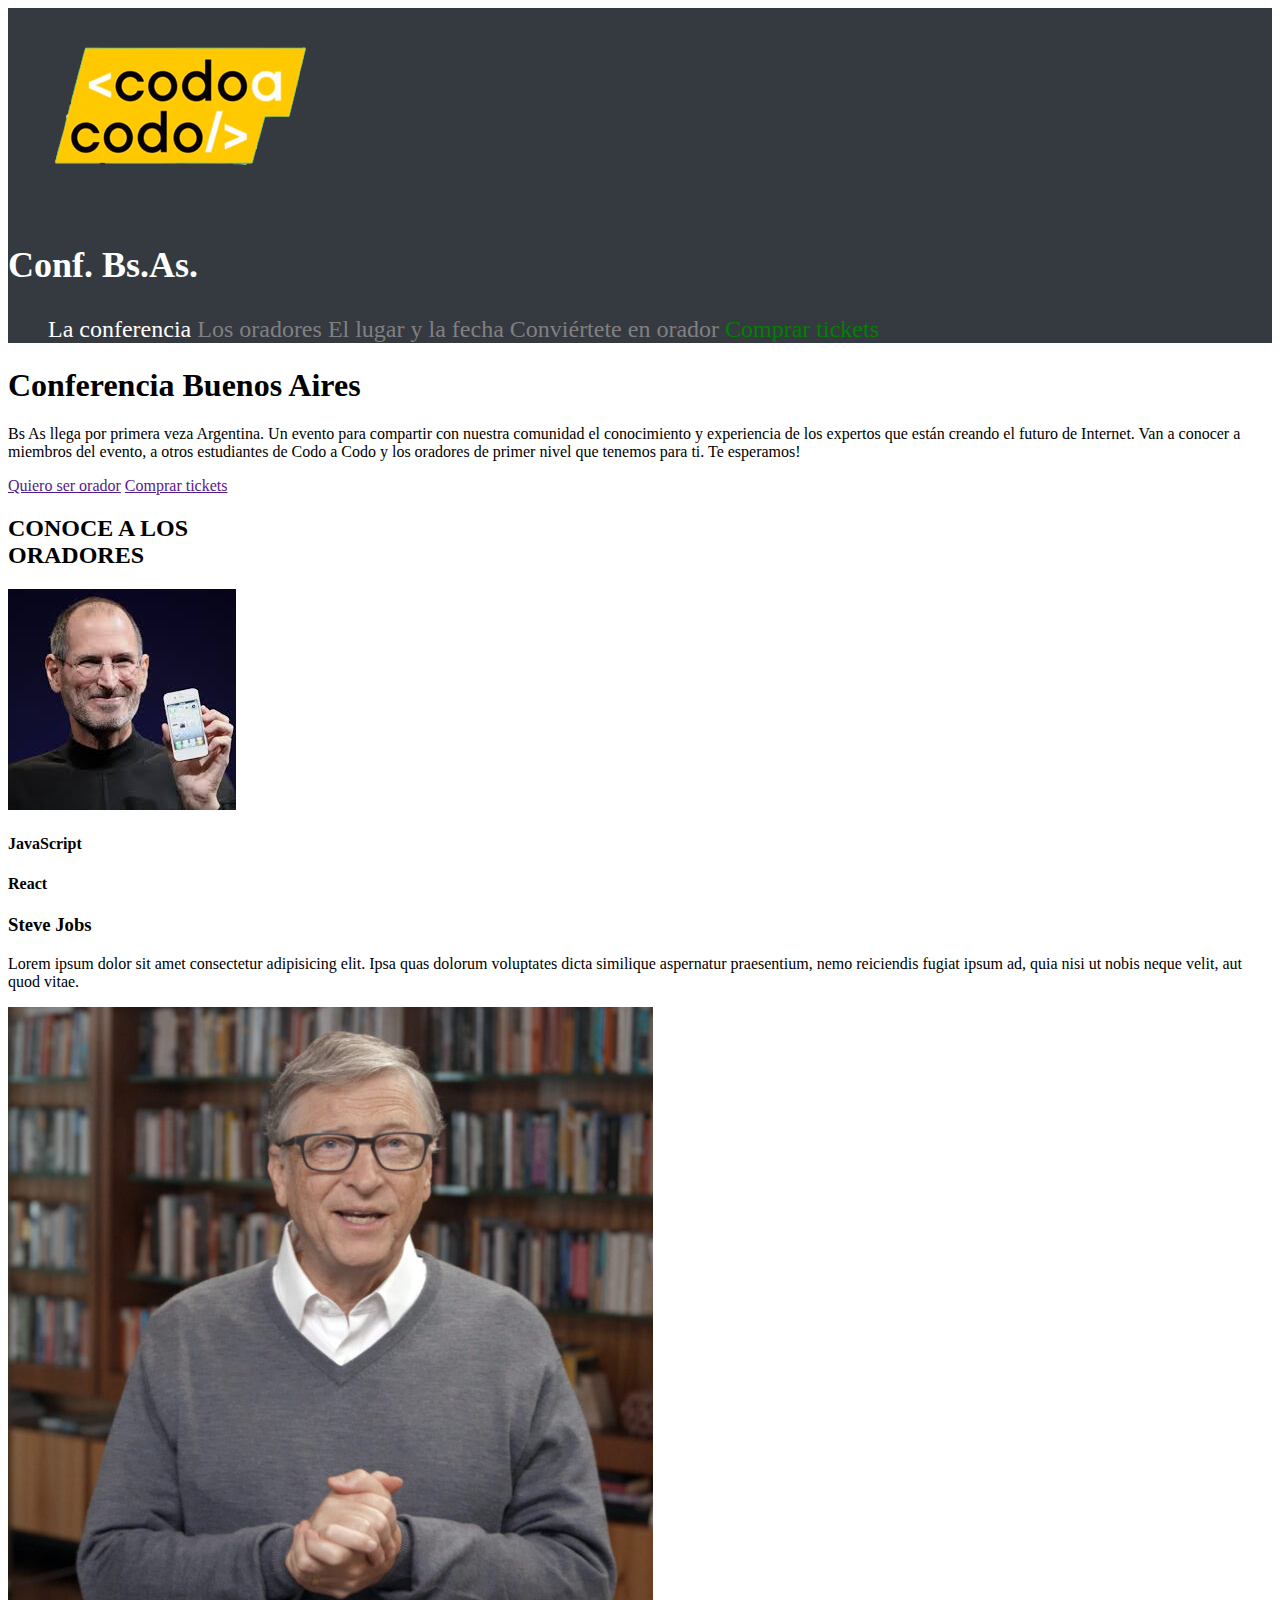
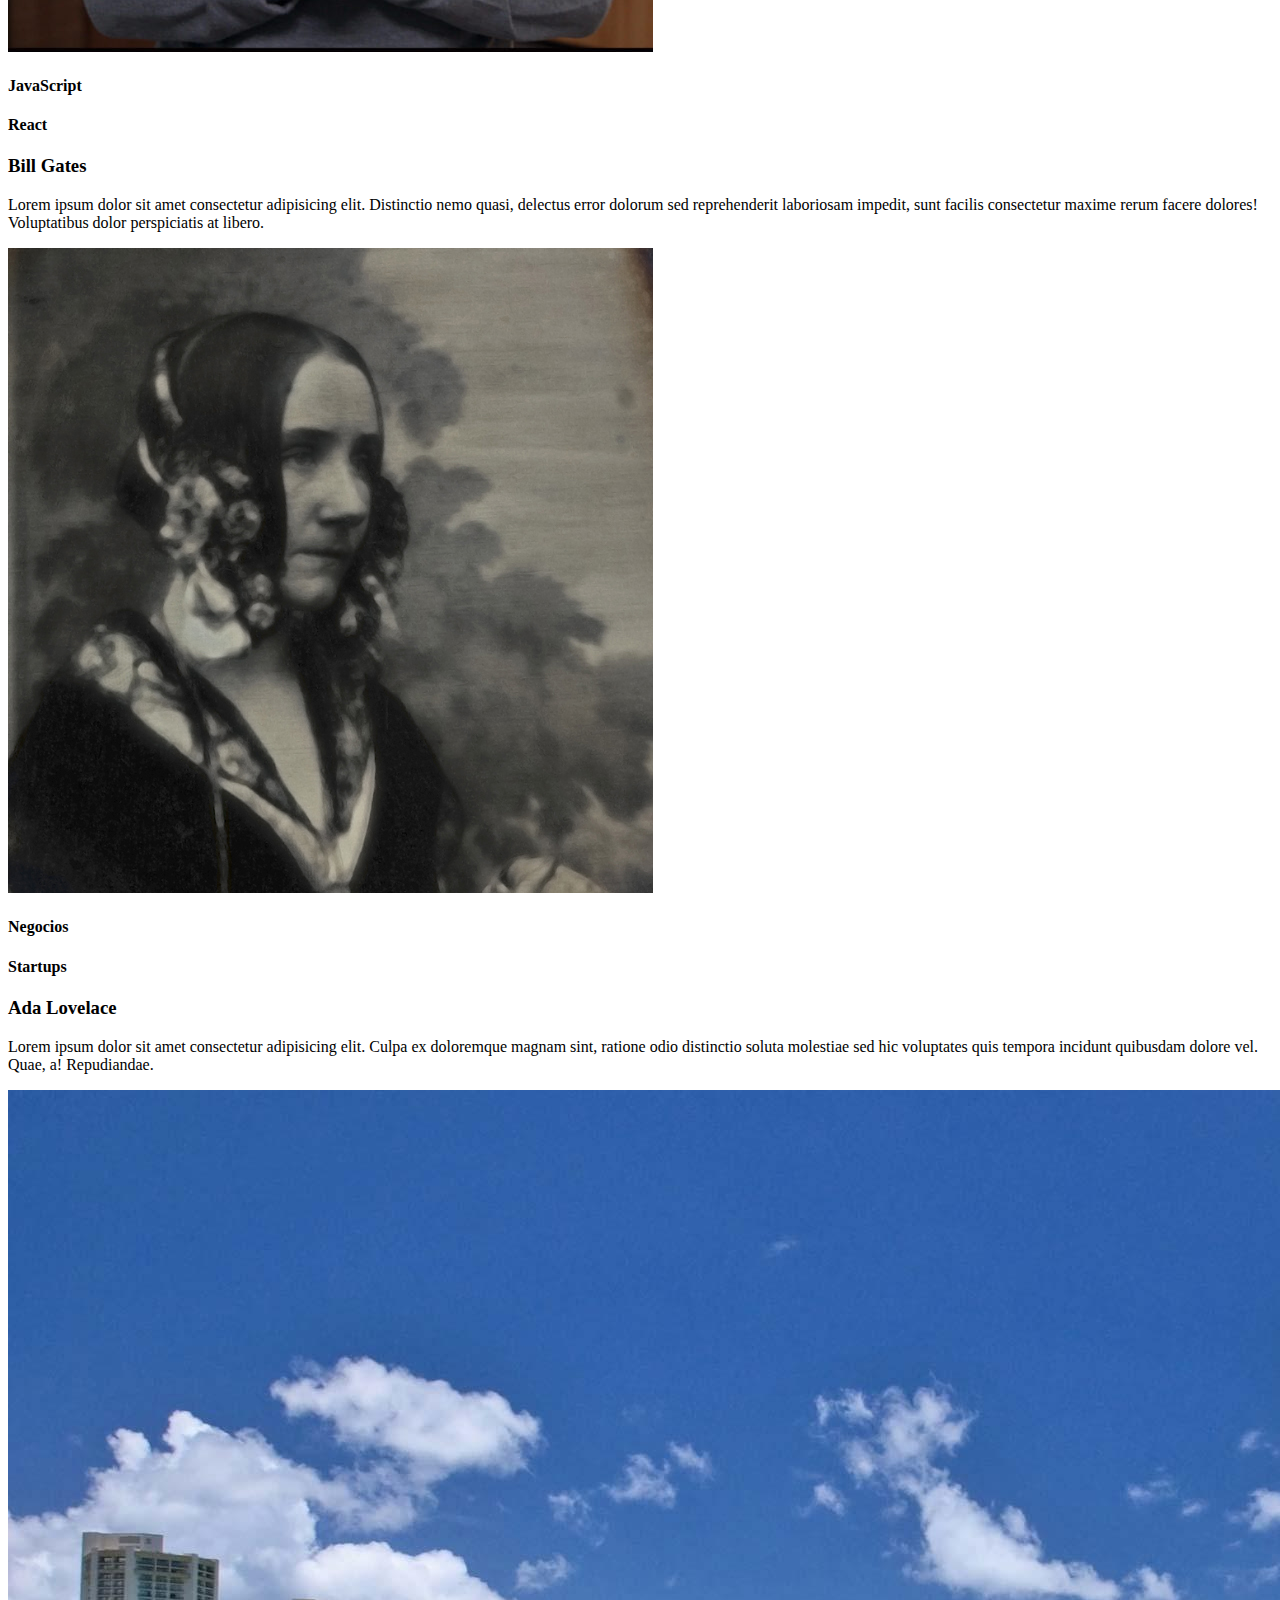
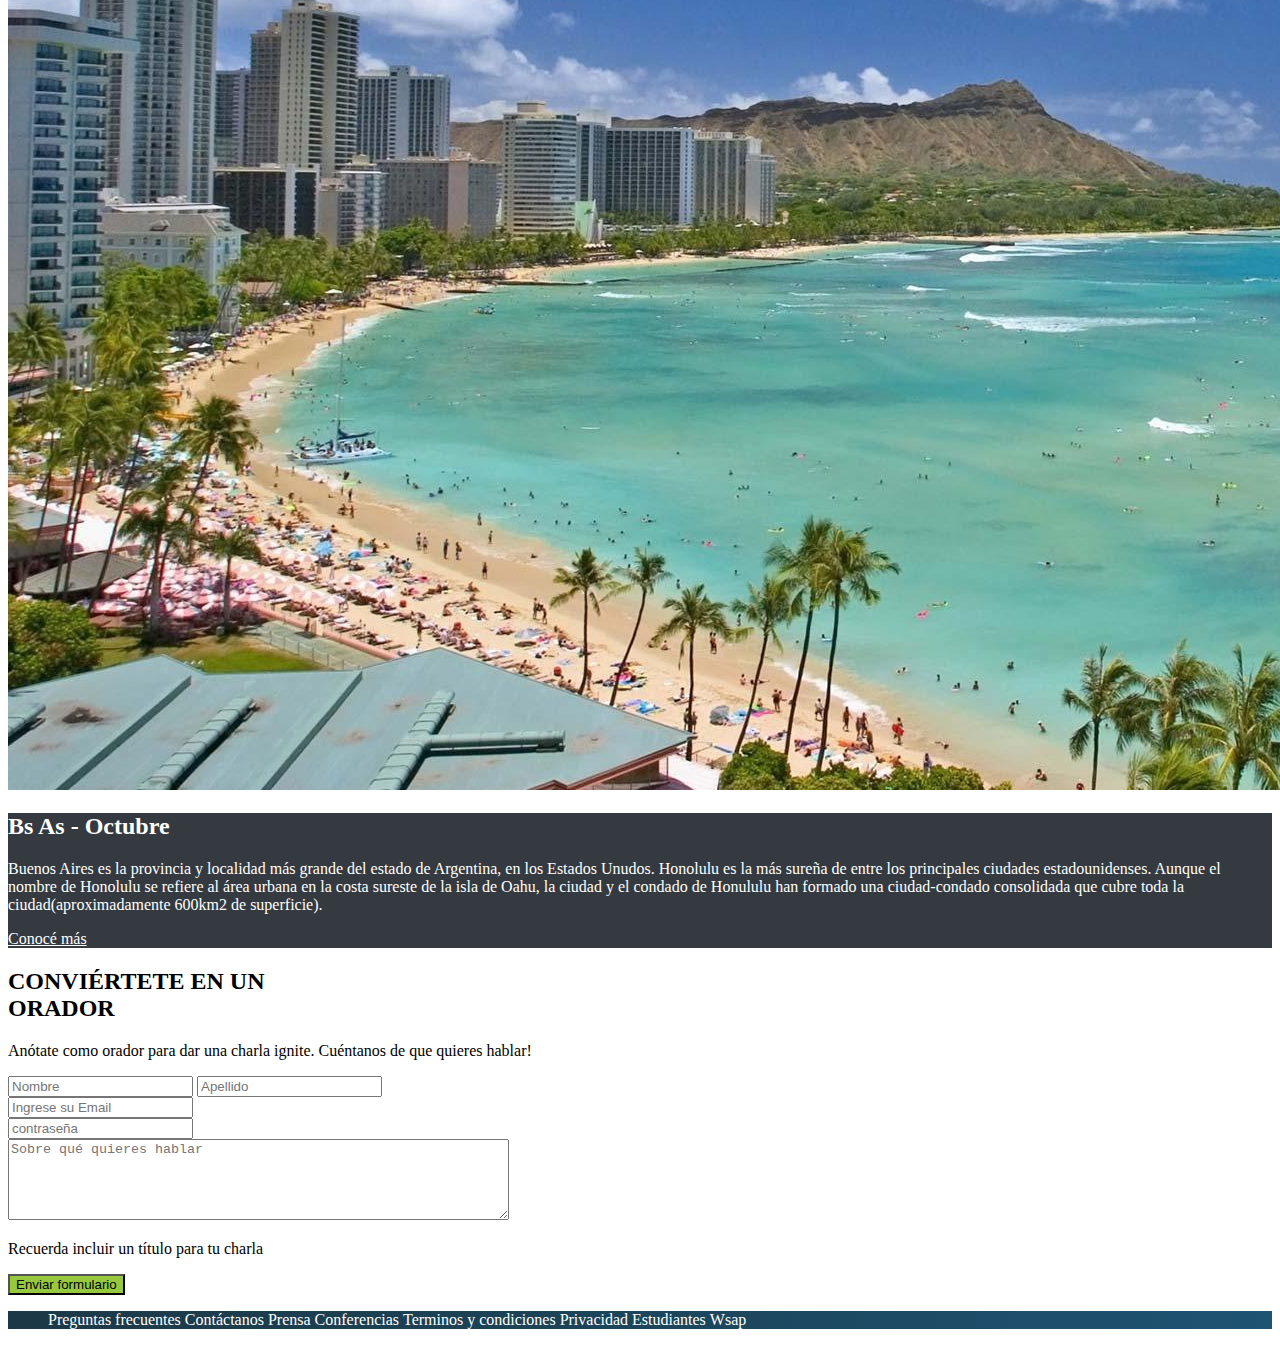
<file: index.html>
<!DOCTYPE html>
<html lang="es">
<head>
    <meta charset="UTF-8">
    <meta name="viewport" content="width=device-width, initial-scale=1.0">
    <title>Proyecto Integrador front | Melanie Escobar</title>
    <!--link icono-->
    <link rel="shortcut icon" href="favicon.ico" type="image/x-icon">
    <link rel="stylesheet" href="./css/estilos.css">
</head>
<body>
    <header>
        <div class="contenedorLogoNav">
            <a href="#">
                <img src="./assets/img/codoacodo.png" alt="Logo Codo a Codo 4.0">
            </a>
            
            <h2>Conf. Bs.As.</h2>
            <!--navegación-->
            <nav>
                <ul>
                    <li class="listaItem"><a href="#conferencia" class="colorWhite linkNav">La conferencia</a></li>
                    <li class="listaItem"><a href="#oradores" class="colorGris linkNav">Los oradores</a></li>
                    <li class="listaItem"><a href="#lugarFecha" class="colorGris linkNav">El lugar y la fecha</a></li>
                    <li class="listaItem"><a href="#formularioOrador" class="colorGris linkNav">Conviértete en orador</a></li>
                    <li class="listaItem"><a href="./pages/comprar_tickets.html" class="colorVerde linkNav">Comprar tickets</a></li>
                </ul>
            </nav>
        </div>
        
        <section id="conferencia">
            <h1>Conferencia Buenos Aires</h1>
            <p>Bs As llega por primera veza Argentina. Un evento para compartir con nuestra comunidad el conocimiento y experiencia de los expertos que están creando el futuro de Internet. Van a conocer a miembros del evento, a otros estudiantes de Codo a Codo y los oradores de primer nivel que tenemos para ti. Te esperamos!
            </p>
            <a href="">Quiero ser orador</a>
            <a href="">Comprar tickets</a>
        </section>

    </header>
    <main>
        <section id="oradores">
            <h2><div>CONOCE A LOS</div>ORADORES</h2>
        
            <div>
                <img src="./assets/img/steve.jpg" alt="Steve Jobs" loading="lazy">
                <h4>JavaScript</h4>
                <h4>React</h4>
                <h3>Steve Jobs</h3>
                <p>Lorem ipsum dolor sit amet consectetur adipisicing elit. Ipsa quas dolorum voluptates dicta similique aspernatur praesentium, nemo reiciendis fugiat ipsum ad, quia nisi ut nobis neque velit, aut quod vitae.</p>

            </div>

            <div>
                <img src="./assets/img/bill.jpg" alt="Bill Gates" loading="lazy">
                <h4>JavaScript</h4>
                <h4>React</h4>
                <h3>Bill Gates</h3>
                <p>Lorem ipsum dolor sit amet consectetur adipisicing elit. Distinctio nemo quasi, delectus error dolorum sed reprehenderit laboriosam impedit, sunt facilis consectetur maxime rerum facere dolores! Voluptatibus dolor perspiciatis at libero.</p>

            </div>

            <div>
                <img src="./assets/img/ada.jpeg" alt="Ada Lovelace" loading="lazy">
                <h4>Negocios</h4>
                <h4>Startups</h4>
                <h3>Ada Lovelace</h3>
                <p>Lorem ipsum dolor sit amet consectetur adipisicing elit. Culpa ex doloremque magnam sint, ratione odio distinctio soluta molestiae sed hic voluptates quis tempora incidunt quibusdam dolore vel. Quae, a! Repudiandae.</p>

            </div>
        </section>

        <section id="lugarFecha">
            <div>
                <img src="./assets/img/honolulu.jpg" alt="Mar del Plata" loading="lazy">

            </div>
            <div class="bsasOctubre colorWhite" >
                <h2 >Bs As - Octubre</h2>
                <p >Buenos Aires es la provincia y localidad más grande del estado de Argentina, en los Estados Unudos. Honolulu es la más sureña de entre los principales ciudades estadounidenses. Aunque el nombre de Honolulu se refiere al área urbana en la costa sureste de la isla de Oahu, la ciudad y el condado de Honululu han formado una ciudad-condado consolidada que cubre toda la ciudad(aproximadamente 600km2 de superficie).</p>

                <a href="" class="colorWhite">Conocé más</a>
            </div>
            

        </section>
                    
        <section id="formularioOrador">
            <h2><div>CONVIÉRTETE EN UN</div>ORADOR</h2>
            <p>Anótate como orador para dar una charla ignite. Cuéntanos de que quieres hablar!</p>

            <form action="">
                <div>
                    <input type="text" id="name" name="nombre" placeholder="Nombre" required>
                    <input type="text" id="apellido" name="apellido" placeholder="Apellido" required>
                </div>
                <div>
                    <input type="email" id="email" name="email" placeholder="Ingrese su Email" required>
                </div>
                <div>
                    <input type="password" id="contraseña" name="contraseña" placeholder="contraseña" required>
                </div>
                <div>
                    <textarea name="comentario" id="comentario" cols="60" rows="5" placeholder="Sobre qué quieres hablar"></textarea>
                    <p>Recuerda incluir un título para tu charla</p>
                </div>
        
                <div >
                    
                    <!--
                    <input type="reset" value="Limpiar formulario">
                    -->
                    <input class="botonEnviar" type="submit" value="Enviar formulario">
                </div>
            </form>

            
           


        </section>

    </main>

     <!--Se va a colocar un mapa
     <div>
        <iframe src="https://www.google.com/maps/embed?pb=!1m14!1m8!1m3!1d13136.546490589282!2d-58.3950125!3d-34.6007066!3m2!1i1024!2i768!4f13.1!3m3!1m2!1s0x95bccabfe23f5e3b%3A0x6f90fe1eadb235cf!2sMuseo%20del%20Agua%20y%20de%20la%20Historia%20Sanitaria!5e0!3m2!1ses-419!2sar!4v1693588782215!5m2!1ses-419!2sar" width="400" height="300" style="border:0;" allowfullscreen="" loading="lazy" referrerpolicy="no-referrer-when-downgrade"></iframe>

    </div>
    -->
   <!--
    <aside>
        <p>publicidad</p>
        <iframe width="300" height="315" src="https://www.youtube.com/embed/ptXiQwE535s?si=7kzehfHCPRat3hSy&amp;controls=0" title="YouTube video player" frameborder="0" allow="accelerometer; autoplay; clipboard-write; encrypted-media; gyroscope; picture-in-picture; web-share" allowfullscreen></iframe>
        <iframe width="300" height="315" src="https://www.youtube.com/embed/SIotISUq-3w?si=4z5y_6vMC22Fznx9&amp;controls=0" title="YouTube video player" frameborder="0" allow="accelerometer; autoplay; clipboard-write; encrypted-media; gyroscope; picture-in-picture; web-share" allowfullscreen></iframe> 
        <iframe width="300" height="315" src="https://www.youtube.com/embed/W-z0iTXEarw?si=LSXUnwUc2zAemMwv&amp;controls=0" title="YouTube video player" frameborder="0" allow="accelerometer; autoplay; clipboard-write; encrypted-media; gyroscope; picture-in-picture; web-share" allowfullscreen></iframe>

    </aside>
   -->
   

    <footer class="footer"> <!--es necesario que sea nav?-->
        <nav>
            <ul>
                <li><a href="">Preguntas frecuentes</a></li>
                <li><a href="">Contáctanos</a></li>
                <li><a href="">Prensa</a></li>
                <li><a href="">Conferencias</a></li>
                <li><a href="">Terminos y condiciones</a></li>
                <li><a href="">Privacidad</a></li>
                <li><a href="">Estudiantes</a></li>
                <li><a href="https://web.whatsapp.com/" target="_blank">Wsap</a></li>
            </ul>
        </nav>

    </footer>
    
</body>
</html>
</file>
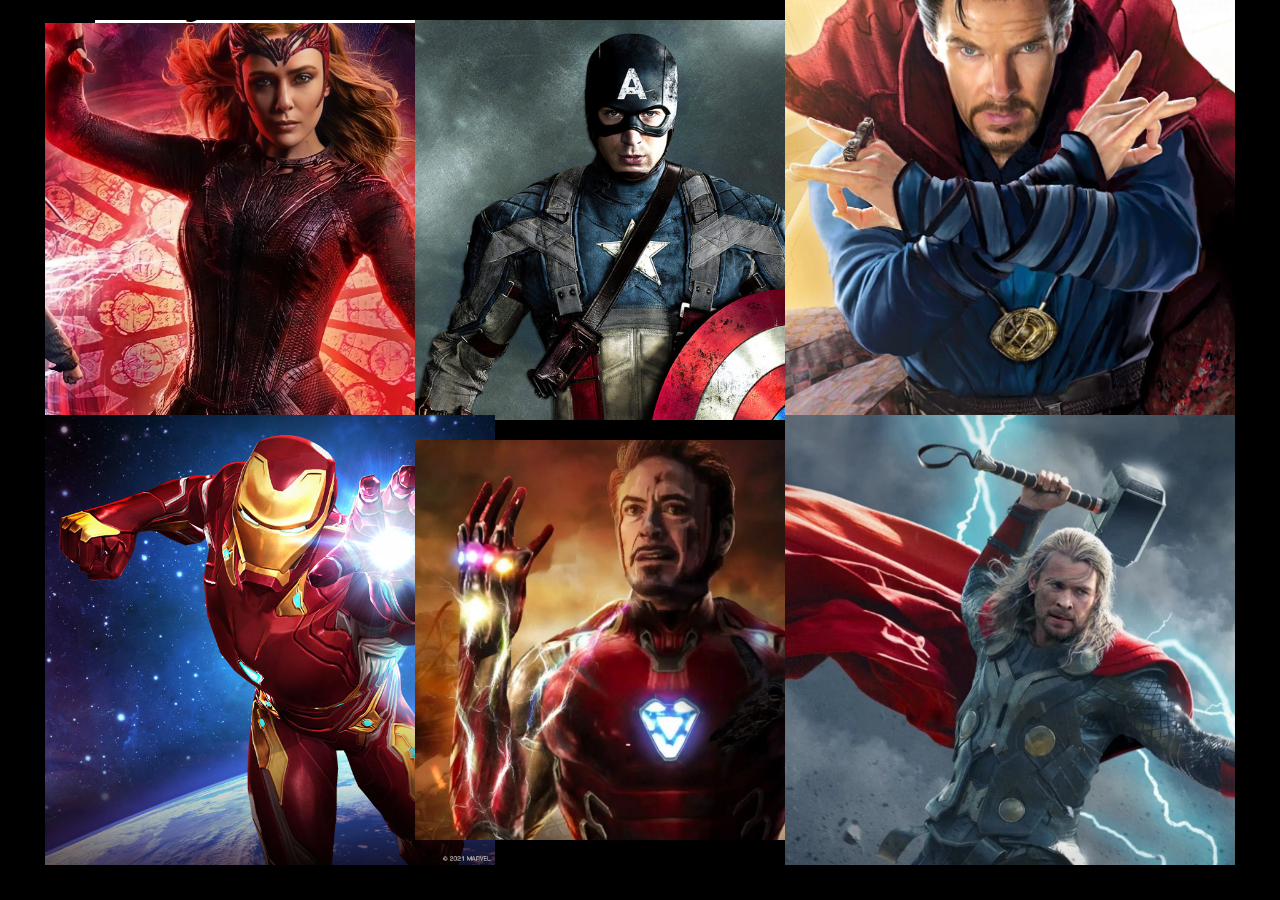
<file: flexbox/index.html>
<!DOCTYPE html>
<html lang="es">
<head>
    <meta charset="UTF-8">
    <meta name="viewport" content="width=device-width, initial-scale=1.0">
    <title>Flexbox</title>
    <link rel="stylesheet" href="flexbox.css">
</head>
<body>
    <div class="padre">
        <div class="hijo">
            <img src="../assets/img/bruja_escarlata.webp" alt="">
            <h2>Bruja Escarlata</h2>
        </div>
        <div class="hijo">
            <img src="../assets/img/capitan_america.jpg" alt="">
        </div>
        <div class="hijo">
            <img src="../assets/img/doctor_strange.webp" alt="">
        </div>
        <div class="hijo">
            <img src="../assets/img/iron_man.jpg" alt="">
        </div>
        <div class="hijo">
            <img src="../assets/img/soy_iron_man.jpg" alt="">
        </div>
        <div class="hijo">
            <img src="../assets/img/thor.webp" alt="">
        </div>
    </div>
    
</body>
</html>
</file>
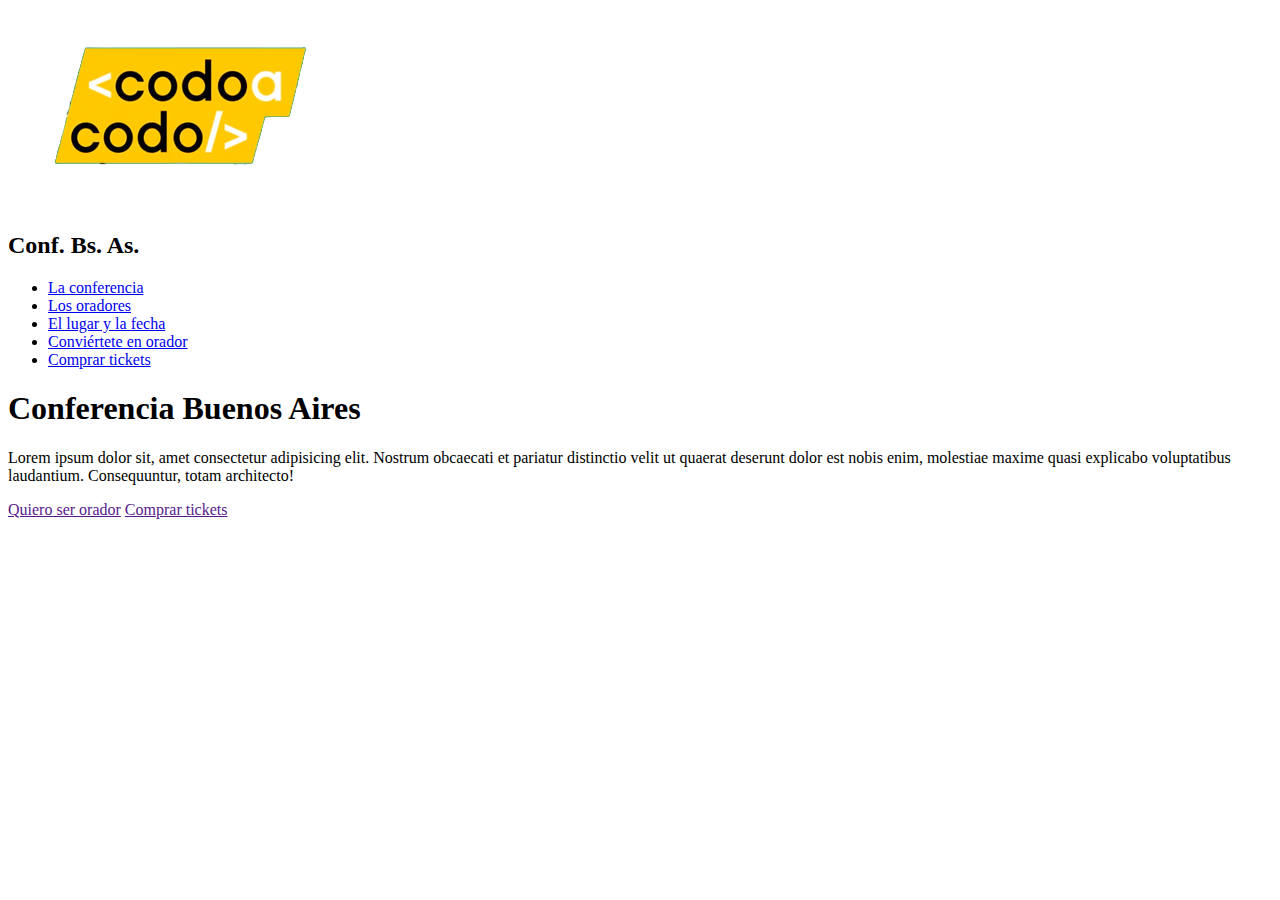
<file: pages/comprar_tickets.html>
<!DOCTYPE html>
<html lang="es">
<head>
    <meta charset="UTF-8">
    <meta http-equiv="X-UA-Compatible" content="IE=edge">
    <meta name="viewport" content="width=device-width, initial-scale=1.0">
    <title>Proyecto Integrador front | Melanie Escobar  </title>
    <!--link icono-->
    <link rel="shortcut icon" href="../favicon.ico" type="image/x-icon">
</head>
<body>
    <header>
        <a href="#">
            <img src="../assets/img/codoacodo.png" alt="Logo Codo a Codo 4.0">
        </a>
        <h2>Conf. Bs. As.</h2>
        <nav>
            <ul>
                <li><a href="../index.html#conferencia">La conferencia</a></li>
                <li><a href="../index.html#oradores">Los oradores</a></li>
                <li><a href="../index.html#lugarFecha">El lugar y la fecha</a></li>
                <li><a href="../index.html#formularioOrador">Conviértete en orador</a></li>
                <li><a href="#">Comprar tickets</a></li>
            </ul>   
        </nav>
        <section>
            <h1>Conferencia Buenos Aires</h1>
            <p>Lorem ipsum dolor sit, amet consectetur adipisicing elit. Nostrum obcaecati et pariatur distinctio velit ut quaerat deserunt dolor est nobis enim, molestiae maxime quasi explicabo voluptatibus laudantium. Consequuntur, totam architecto!</p>
            <a href="">Quiero ser orador</a>
            <a href="">Comprar tickets</a>
        </section>
    </header>
    <main>

    </main>
    <footer>

    </footer>
    
</body>
</html>
</file>
<file: flexbox/flexbox.css>
*{
    margin: 0;
    padding: 0;
    box-sizing: border-box;
} 
body{
    background-color: black;
}
.padre{
   
    padding: 20px;
    display: flex;/*contenedor flexible*/
    /*valorespor defecto*/
    flex-direction: row;/*padre se convierte en fila*/
    flex-wrap: wrap;/*no salten de linea,el contenedor contiene siempre todos los hijos*/
    justify-content: flex-start;/*arranca de izq*/
    align-items: stretch;
    /*fin valores x defecto*/

    flex-direction: row;
    /*align-items: center;/*solo ocupa ancho de su contenido, centrado eje X*/
  /*  justify-content: center;/*justifica en eje Y E*/

    /*flex-wrap: wrap;
    align-content: center;/* cuando es wrap,solo actua cuando hay desbordamiento,queda todo centrado*/
  /*  justify-content: flex-end;/*arranque de la izquierda*/
    /*justify-content: space-evenly;/*tengo la misma distancia entre los elementos*/
    /*justify-content: space-between;/*arranca pegado a los margenes*/
   /* justify-content: space-around;/*los hermanos suman los margenes, entre hnos hay el doble de margen*/
    justify-content: center;
    align-items: center;
    

   /*- align-items:center;/*no actua si esta align-content-center(prioriza esta),
    baseline: arranca pegado arriba,end:arranca pegado abajo del contenedor,center:justificado*/
    gap: 20px;/*me da espacio entre filas y columnas*/
    
}
.hijo{
    background-color: white;
   
    font-size: 2rem;
    /*text-align: center;*/
    height: 400px;
    width: 350px;
    
    /*para q la img quede centrada*/
    display: flex;
    align-items: center;
    justify-content: center;
    flex-direction: column-reverse;
} 

.hijo img{
    width: 50vh;
    height: 50vh;
    object-fit: cover;/*que se estire ocupando el espacio del contenedor sin deformarse*/
}
</file>
<file: css/estilos.css>
/*Reseteo de valores que hay por defecto*/
header .listaItem{
    list-style: none;
    display: inline;
}
.linkNav{
    text-decoration: none;
}
.contenedorLogoNav{
    background-color: rgb(53,58,64);
    font-size: 1.5rem;
    color: white;
}

.colorWhite{
    color: white;
}

.colorGris{
    color: gray;
}
    
.colorVerde{
    color:green;
} 

.footer{
    background-image: linear-gradient(to right, #1c3846, #1c3f51, #1c455b, #1d4c67, #1e5372);
} 

footer a{
    color:white;
} 

footer nav ul li{
    list-style: none;
    display: inline;
} 

footer nav ul li a{
    text-decoration: none;
    
}

.botonEnviar{
    background-color: rgb(150, 201, 62);
    
} 


.bsasOctubre{
    background-color: rgb(53, 58, 64);
}
</file>
